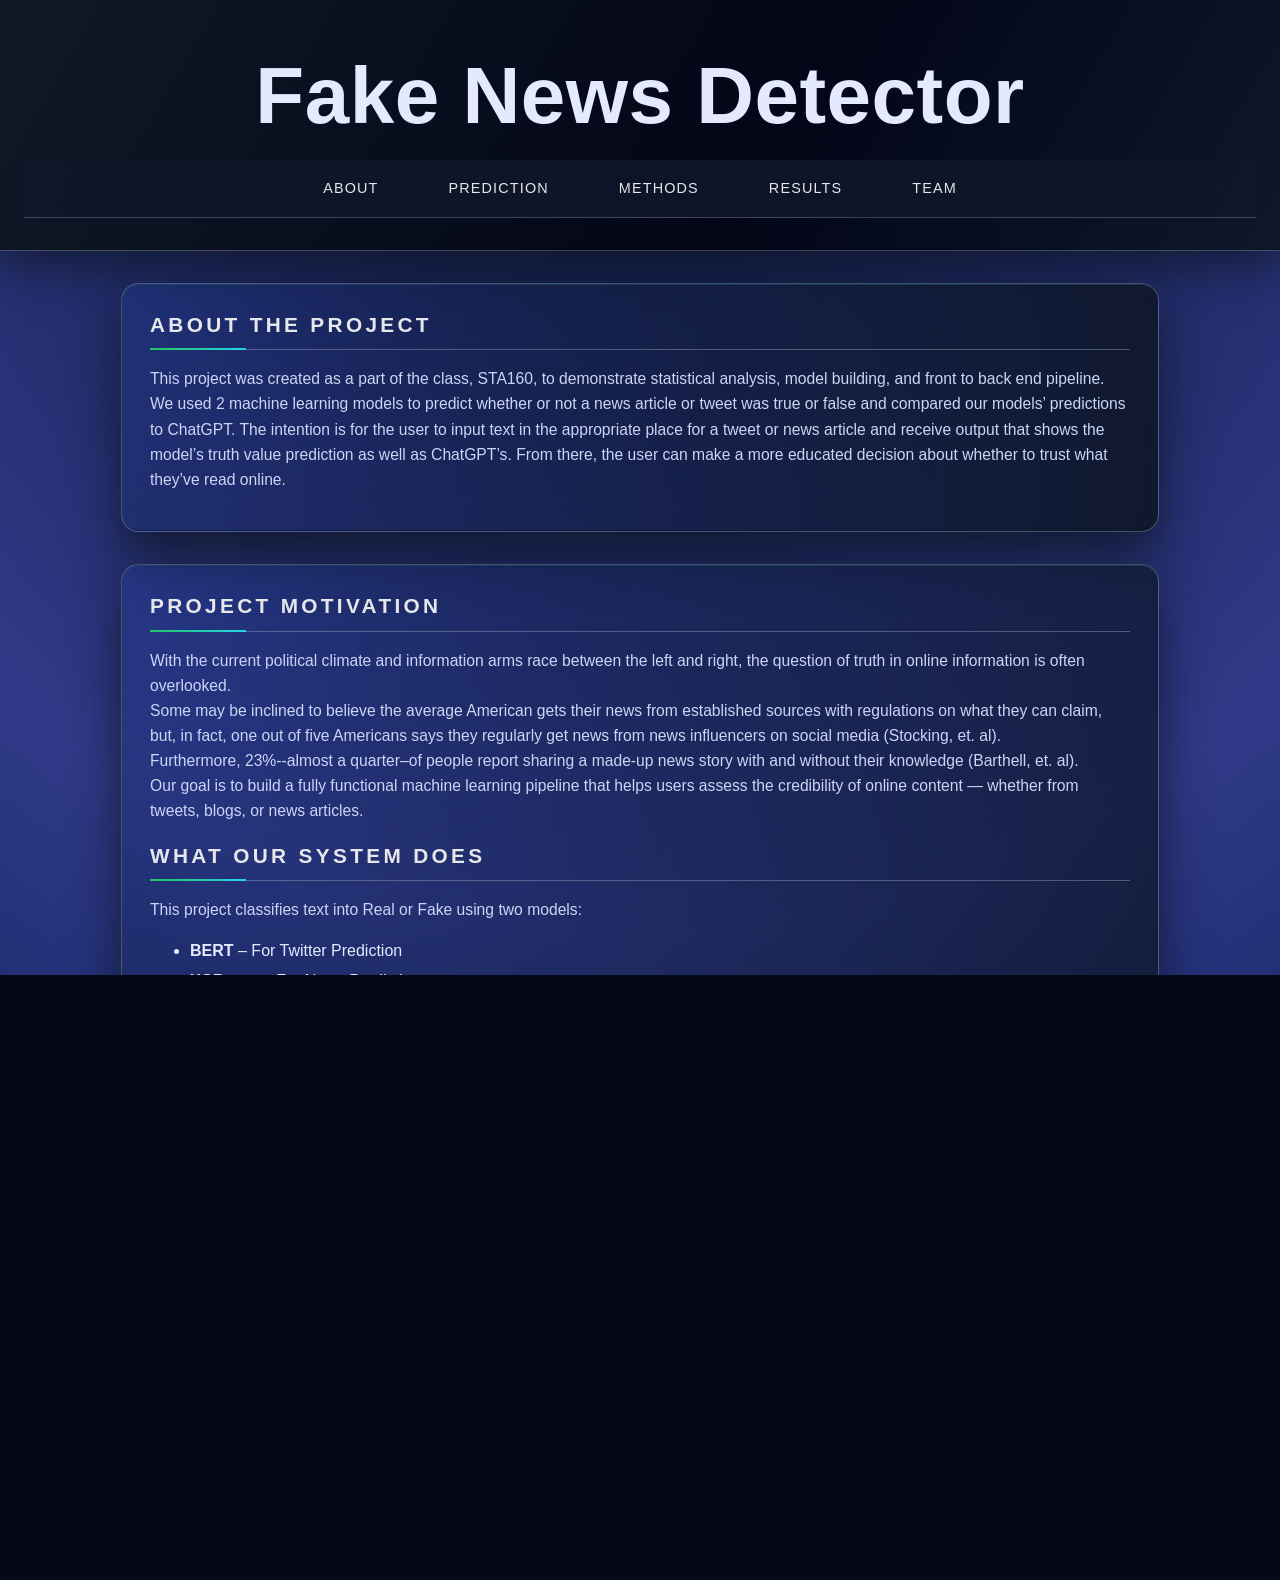
<file: index.html>
<!DOCTYPE html>
<html lang="en">
<head>
    <meta charset="UTF-8" />
    <meta name="viewport" content="width=device-width, initial-scale=1.0" />
    <title>Fake News Detector – STA160 Group 2</title>
    <link rel="stylesheet" href="styles.css" />
</head>

<body>
<!-- ================= Header Navigation ================= -->
<header class="top-bar">
    <div class="brand">
        <span class="brand-icon"></span>
        <span class="brand-name">Fake News Detector</span>
    </div>

    <nav class="main-nav">
        <a href="index.html" class="nav-link active">About</a>
        <a href="dashboard.html" class="nav-link">prediction</a>
        <a href="methods.html" class="nav-link">Methods</a>
        <a href="results.html" class="nav-link">Results</a>
        <a href="team.html" class="nav-link">Team</a>
    </nav>

</header>


<!-- ================= About Section ================= -->
<section id="about" class="content-section">
    <h2>About the Project</h2>

    <p>
      This project was created as a part of the class, STA160, to demonstrate statistical analysis, model building, 
      and front to back end pipeline. We used 2 machine learning models to predict whether or not a news article or 
      tweet was true or false and compared our models’ predictions to ChatGPT. The intention is for the user to input 
      text in the appropriate place for a tweet or news article and receive output that shows the model’s truth value
      prediction as well as ChatGPT’s. From there, the user can make a more educated decision about whether to trust 
      what they’ve read online.
    </p>
</section>


<!-- ================= About Content ================= -->
<section class="content-section">

    <h2>Project Motivation</h2>
    <p>
       With the current political climate and information arms race between the left and right, the question of truth in online information is often overlooked. 
       <br>Some may be inclined to believe the average American gets their news from established sources with regulations on what they can claim, but, in fact, one out of five Americans says they regularly get news from news influencers on social media (Stocking, et. al). 
       <br>Furthermore, 23%--almost a quarter–of people report sharing a made-up news story with and without their knowledge (Barthell, et. al).

       <br>Our goal is to build a fully functional machine learning pipeline that helps users 
        assess the credibility of online content — whether from tweets, blogs, or news articles.
    </p>


    <h2>What Our System Does</h2>
    <p>
        This project classifies text into Real or Fake using two models:
    </p>

    <ul>
        <li><strong>BERT</strong> – For Twitter Prediction</li>
        <li><strong>XGBoost</strong> – For News Prediction</li>
    </ul>

    <p>
        To extend the analysis, we also integrate <strong>ChatGPT</strong> as an independent predictor.  
        This allows us to compare traditional ML models with modern LLM-based reasoning.
    </p>


    <h2>How Users Interact With the System</h2>
    <p>
        Through our dashboard, users can:
    </p>

    <ul>
        <li>Paste a tweet text</li>
        <li>Enter a news URL </li>
        <li>Receive predictions from all three models</li>
        <li>Compare outputs across ML and AI methods</li>
    </ul>


    <h2>Course</h2>
    <p>
        This project was created for <strong>STA160 – Fall 2025</strong> at UC Davis, as a demonstration 
        of real-world machine learning workflows, cloud deployment, and web dashboard visualization.  
    </p>

</section>

<footer>
    <p>© 2025 STA160 Group 2 Project | Built with ❤️ and GitHub Pages</p>
  </footer>


</body>
</html>
</file>
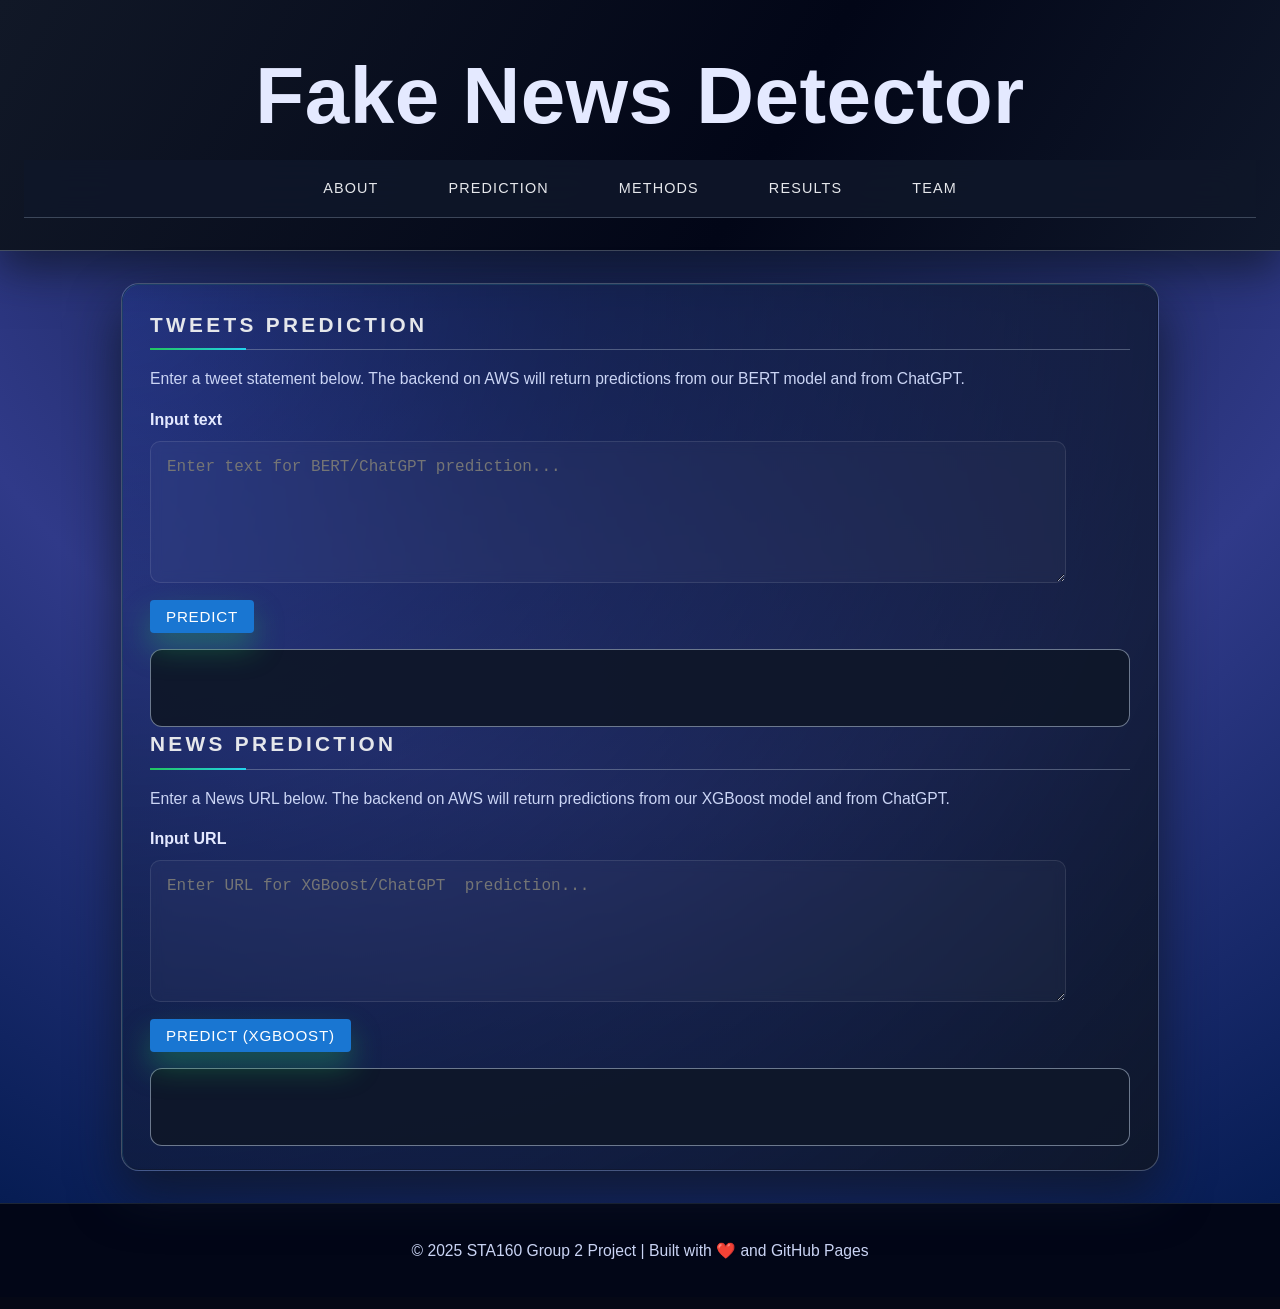
<file: dashboard.html>
<!DOCTYPE html>
<html lang="en">
<head>
  <meta charset="UTF-8" />
  <meta name="viewport" content="width=device-width, initial-scale=1.0" />
  <title>Fake News Detector – STA160 Group 2</title>
  <link rel="stylesheet" href="styles.css" />
</head>

<body>
<header class="top-bar">
  <div class="brand">
    <span class="brand-icon"></span>
    <span class="brand-name">Fake News Detector</span>
  </div>
  <nav class="main-nav">
    <a href="index.html" class="nav-link active">About</a>
    <a href="dashboard.html" class="nav-link">prediction</a>
    <a href="methods.html" class="nav-link">Methods</a>
    <a href="results.html" class="nav-link">Results</a>
    <a href="team.html" class="nav-link">Team</a>
  </nav>
</header>

<section id="dashboard">
  <h2>Tweets Prediction</h2>
  <p>Enter a tweet statement below. The backend on AWS will return predictions from our BERT model and from ChatGPT.</p>

  <!-- BERT + ChatGPT -->
  <label for="input-text"><strong>Input text</strong></label><br />
  <textarea id="input-text" rows="6" style="width: 90%; max-width: 1000px" placeholder="Enter text for BERT/ChatGPT prediction..."></textarea>
  <br />
  <button id="predict-btn" style="margin-top: 10px; padding: 8px 16px; background: #1976d2; color: white; border: none; border-radius: 4px">Predict</button>

  <div id="predict-result" class="result-box"></div>

  <div id="predict-mini" class="result-mini" style="display:none"></div>

  <h2>News Prediction</h2>
  <p>Enter a News URL below. The backend on AWS will return predictions from our XGBoost model and from ChatGPT.</p>

  <label for="xgb-input"><strong>Input URL</strong></label><br />
  <textarea id="xgb-input" rows="6" style="width: 90%; max-width: 1000px" placeholder="Enter URL for XGBoost/ChatGPT  prediction..."></textarea>
  <br />
  <button id="xgb-btn" style="margin-top: 10px; padding: 8px 16px; background: #1976d2; color: white; border: none; border-radius: 4px">Predict (XGBoost)</button>

  <div id="xgb-result" class="result-box"></div>
  <div id="xgb-mini" class="result-mini" style="display:none"></div>
</section>

<!-- ================= Scripts ================= -->
<script>

  function ensureMiniAfter(targetId, miniId){
    const anchor = document.getElementById(targetId);
    if (!anchor) return null;
    let box = document.getElementById(miniId);
    if (!box){
      box = document.createElement('div');
      box.id = miniId;
      box.className = 'result-mini';
      box.style.display = 'none';
      anchor.insertAdjacentElement('afterend', box);
    }
    return box;
  }


  function renderMini(miniId, models){
    const box = document.getElementById(miniId);
    if (!box) return;
    box.innerHTML = '';
    models.forEach(m=>{
      const row = document.createElement('div'); row.className='row';
      const tag = document.createElement('span'); tag.className='model-tag'; tag.textContent = m.name;
      const bar = document.createElement('div'); bar.className='bar';
      const fill = document.createElement('div');
      fill.className = 'bar-fill ' + (m.kind==='bert'?'fill-bert': m.kind==='chat'?'fill-chat':'fill-xgb');
      const pct = document.createElement('span'); pct.className='pct';

      if (typeof m.prob==='number' && !Number.isNaN(m.prob)){
        const p = Math.round(m.prob*100);
        fill.style.width = p + '%';
        pct.textContent = p + '%';
      } else {
  
        bar.style.background = 'transparent';
        pct.textContent = '—';
      }
      bar.appendChild(fill);
      row.appendChild(tag); row.appendChild(bar); row.appendChild(pct);
      box.appendChild(row);
    });
    box.style.display='grid';
  }


  function pickGptConfidence(data, fallbackText) {
    if (data && typeof data.gpt_confidence === 'number') return data.gpt_confidence;
    for (const k of Object.keys(data||{})) {
      if (/gpt.*(conf|prob|score)/i.test(k) && typeof data[k]==='number') return data[k];
    }
    const m = (fallbackText||'').match(/ChatGPT[^0-9]*confidence[^0-9]*([0-9]*\.?[0-9]+)/i);
    return m ? Number(m[1]) : undefined;
  }
</script>

<script>
  // ===== Twitter (BERT + ChatGPT) =====
  const API_URL = "https://fb7tcn8sya.execute-api.us-east-2.amazonaws.com/prod/predict";
  const btn = document.getElementById("predict-btn");
  const input = document.getElementById("input-text");
  const resultDiv = document.getElementById("predict-result");

  btn.addEventListener("click", async () => {
    const text = input.value.trim();
    if (!text) { resultDiv.textContent = "⚠️ Please enter some text."; return; }

    btn.disabled = true;
    resultDiv.textContent = "⏳ Predicting...";

    try {
      const res = await fetch(API_URL, {
        method: "POST",
        mode: "cors",
        headers: { "Content-Type": "application/json" },
        body: JSON.stringify({ text })
      });
      const data = await res.json();


      resultDiv.textContent =
        `BERT prediction: ${data.bert_label} (confidence: ${data.bert_confidence})\n` +
        `ChatGPT: ${data.gpt_label}` + ((data.gpt_confidence!=null)?`, confidence ${data.gpt_confidence}`:'');


      ensureMiniAfter('predict-result','predict-mini');
      const gptProb = pickGptConfidence(data, resultDiv.textContent);
      renderMini('predict-mini', [
        { name:'BERT',    label:data.bert_label, prob:(data.bert_confidence!=null?Number(data.bert_confidence):undefined), kind:'bert' },
        { name:'ChatGPT', label:data.gpt_label,  prob:gptProb, kind:'chat' }
      ]);
    } catch (err) {
      console.error(err);
      resultDiv.textContent = "❌ Error: " + err.message;
    } finally {
      btn.disabled = false;
    }
  });
</script>

<script>
  // ===== News (XGBoost + ChatGPT) =====
  const XGB_URL = "https://fb7tcn8sya.execute-api.us-east-2.amazonaws.com/prod/predict_xgb";
  const xgbBtn   = document.getElementById("xgb-btn");
  const xgbInput = document.getElementById("xgb-input");
  const xgbOut   = document.getElementById("xgb-result");

  xgbBtn.addEventListener("click", async () => {
    const text = xgbInput.value.trim();
    if (!text) { xgbOut.textContent = "⚠️ Please enter some text."; return; }

    xgbBtn.disabled = true;
    xgbOut.textContent = "⏳ Predicting (XGBoost)...";

    try {
      const res = await fetch(XGB_URL, {
        method: "POST",
        mode: "cors",
        headers: { "Content-Type": "application/json" },
        body: JSON.stringify({ text })
      });
      if (!res.ok) {
        const t = await res.text();
        throw new Error(`HTTP ${res.status} — ${t.slice(0,150)}`);
      }

      const data = await res.json(); // { xgb_label, xgb_confidence, gpt_label?, gpt_confidence? }
      const conf = (data.xgb_confidence == null) ? "n/a" : data.xgb_confidence;
      const gptLabel = data.gpt_label || "N/A";

 
      xgbOut.textContent =
        `XGBoost: ${data.xgb_label} (confidence: ${conf})\n` +
        `ChatGPT: ${gptLabel}` + ((data.gpt_confidence!=null)?`, confidence ${data.gpt_confidence}`:'');

     
      ensureMiniAfter('xgb-result','xgb-mini');
      const gptProb2 = pickGptConfidence(data, xgbOut.textContent);
      renderMini('xgb-mini', [
        { name:'XGBoost', label:data.xgb_label, prob:(data.xgb_confidence!=null?Number(data.xgb_confidence):undefined), kind:'xgb' },
        { name:'ChatGPT', label:gptLabel,       prob:gptProb2, kind:'chat' }
      ]);
    } catch (err) {
      console.error(err);
      xgbOut.textContent = "❌ " + err.message;
    } finally {
      xgbBtn.disabled = false;
    }
  });
</script>

<footer>
  <p>© 2025 STA160 Group 2 Project | Built with ❤️ and GitHub Pages</p>
</footer>
</body>
</html>
</file>
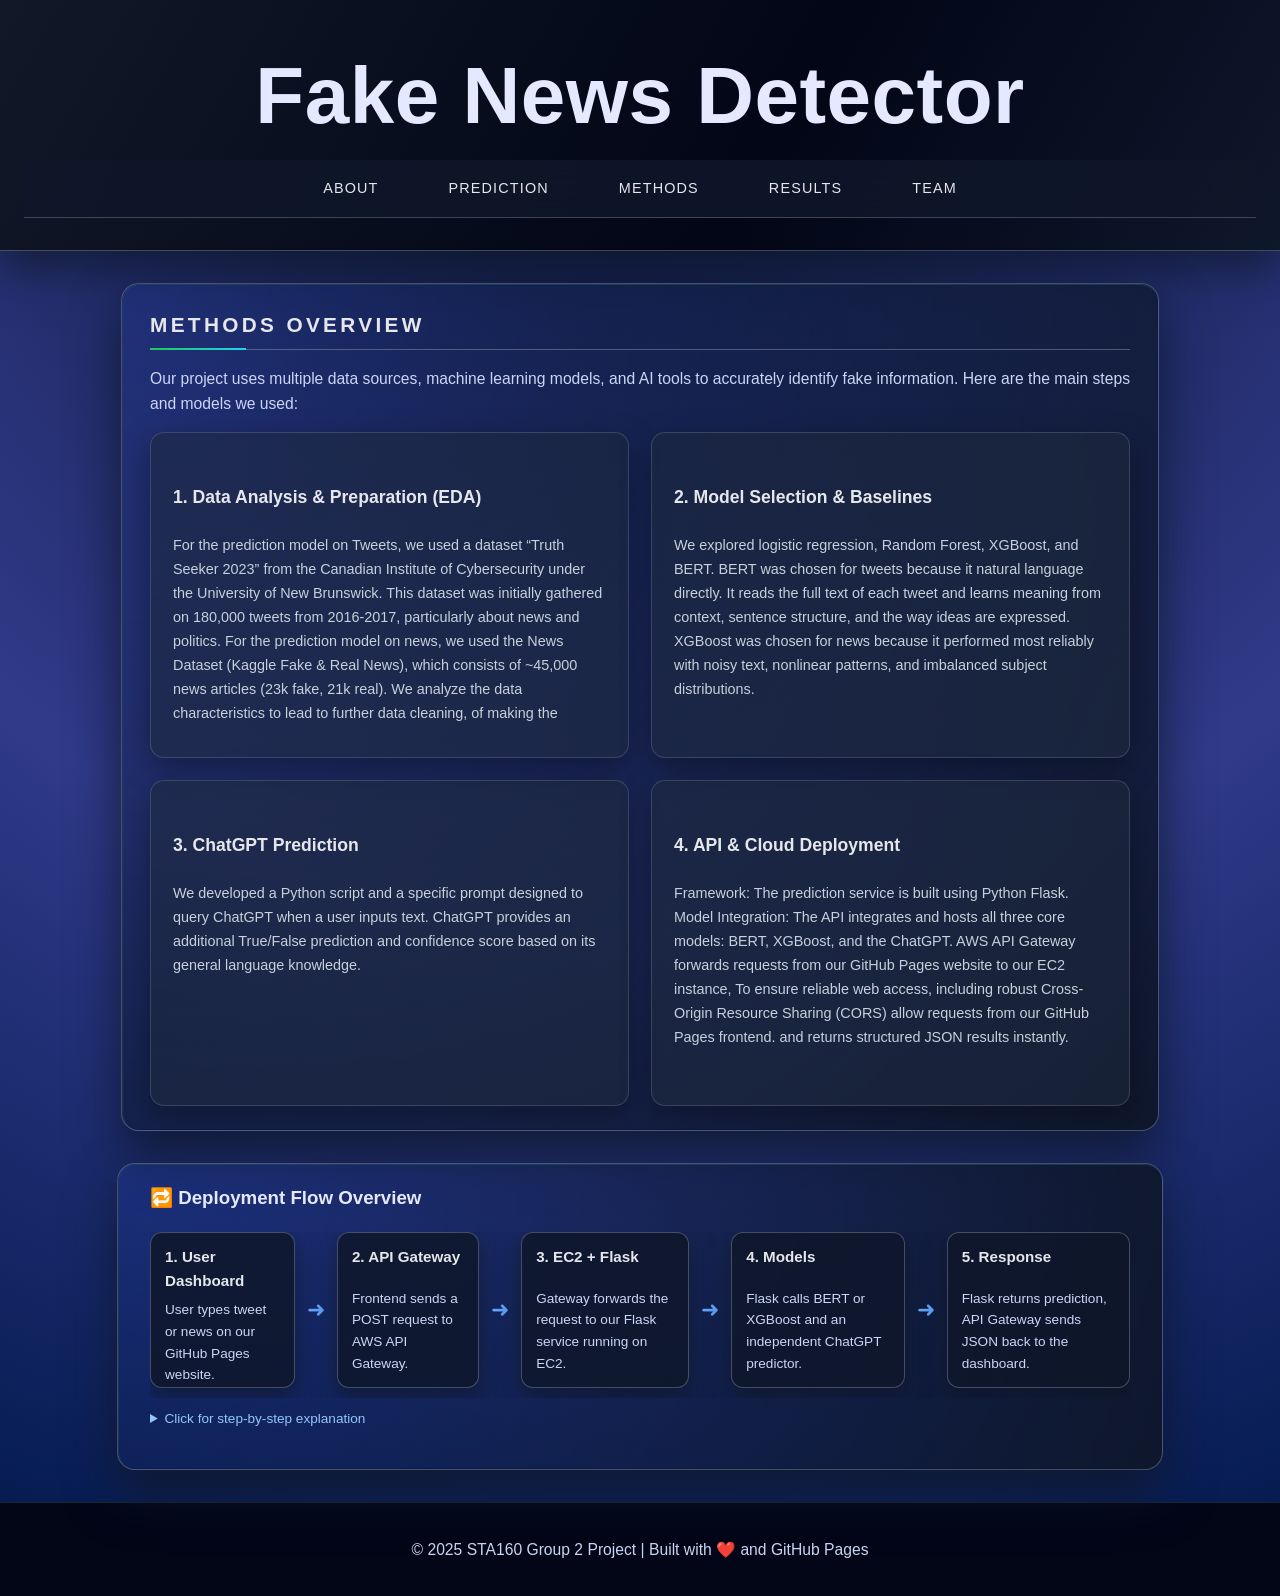
<file: methods.html>
<!DOCTYPE html>
<html lang="en">
<head>
    <meta charset="UTF-8" />
    <meta name="viewport" content="width=device-width, initial-scale=1.0" />
    <title>Fake News Detector – STA160 Group 2</title>
    <link rel="stylesheet" href="styles.css" />
</head>

<body>
<!-- ================= Header Navigation ================= -->
<header class="top-bar">
    <div class="brand">
        <span class="brand-icon"></span>
        <span class="brand-name">Fake News Detector</span>
    </div>

    <nav class="main-nav">
        <a href="index.html" class="nav-link active">About</a>
        <a href="dashboard.html" class="nav-link">prediction</a>
        <a href="methods.html" class="nav-link">Methods</a>
        <a href="results.html" class="nav-link">Results</a>
        <a href="team.html" class="nav-link">Team</a>
    </nav>

</header>

<!-- ======= Methods Section ======= -->
    
  <section id="methods" class="methods-section">
    <h2 class="methods-title"> Methods Overview</h2>
    <p class="methods-intro">
      Our project uses multiple data sources, machine learning models, and AI tools to accurately identify fake information. 
      Here are the main steps and models we used:
    </p>
    
    <div class="methods-grid">

      <!-- Card 1 -->
        <div class="method-card">
            <div class="method-icon"></div>
            <h3>1. Data Analysis & Preparation (EDA)</h3>
            <p>
                For the prediction model on Tweets, we used a dataset “Truth Seeker 2023” from the Canadian Institute of Cybersecurity under the University of New Brunswick. 
                This dataset was initially gathered on 180,000 tweets from 2016-2017, particularly about news and politics.  
                For the prediction model on news, we used the News Dataset (Kaggle Fake & Real News), which consists of ~45,000 news articles (23k fake, 21k real). 
                We analyze the data characteristics to lead to further data cleaning, of making the subject column consistent, unifying letter case, tokenizing text, and removing common words. 
            </p>
        </div>

      <!-- Card 2 -->
        <div class="method-card">
            <div class="method-icon"></div>
            <h3>2. Model Selection & Baselines</h3>
            <p>
                We explored logistic regression, Random Forest, XGBoost, and BERT.  
                BERT was chosen for tweets because it natural language directly.
                It reads the full text of each tweet and learns meaning from context, sentence structure, and the way ideas are expressed. 
                XGBoost was chosen for news because it performed most reliably with noisy text, nonlinear patterns,  
                and imbalanced subject distributions.
            </p>
        </div>

      <!-- Card 3 -->
        <div class="method-card">
            <div class="method-icon"></div>
            <h3>3. ChatGPT Prediction</h3>
            <p>
                We developed a  Python script and a specific prompt designed to query ChatGPT when a user inputs text. 
                ChatGPT provides an additional True/False prediction and confidence score based on its general language knowledge.
            </p>
        </div>

      <!-- Card 4 -->
        <div class="method-card">
            <div class="method-icon"></div>
            <h3>4. API & Cloud Deployment</h3>
            <p>
                Framework: The prediction service is built using Python Flask.
                Model Integration: The API integrates and hosts all three core models: BERT, XGBoost, and the ChatGPT. 
                AWS API Gateway forwards requests from our GitHub Pages website to our EC2 instance, 
                To ensure reliable web access, including robust Cross-Origin Resource Sharing (CORS) allow requests from our GitHub Pages frontend. 
                and returns structured JSON results instantly.
            </p>
        </div>

   </section>
   



      <!-- Horizontal Deployment Flow Diagram -->
  <section class="deploy-section">
    <h3>🔁 Deployment Flow Overview</h3>
    <div class="flow-line">
      <div class="flow-step">
        <div class="flow-title">1. User Dashboard</div>
        <div class="flow-desc">User types tweet or news on our GitHub Pages website.</div>
      </div>
      <div class="flow-arrow">➜</div>

      <div class="flow-step">
        <div class="flow-title">2. API Gateway</div>
        <div class="flow-desc">Frontend sends a POST request to AWS API Gateway.</div>
      </div>
      <div class="flow-arrow">➜</div>

      <div class="flow-step">
        <div class="flow-title">3. EC2 + Flask</div>
        <div class="flow-desc">Gateway forwards the request to our Flask service running on EC2.</div>
      </div>
      <div class="flow-arrow">➜</div>

      <div class="flow-step">
        <div class="flow-title">4. Models</div>
        <div class="flow-desc">
          Flask calls BERT or XGBoost and an independent ChatGPT predictor.
        </div>
      </div>
      <div class="flow-arrow">➜</div>

      <div class="flow-step">
        <div class="flow-title">5. Response</div>
        <div class="flow-desc">
          Flask returns prediction, API Gateway sends JSON back to the dashboard.
        </div>
      </div>
    </div>


    <details class="flow-details">
      <summary>Click for step-by-step explanation</summary>
      <ol>
        <li><strong>User Input:</strong> The user enters a tweet or news article in the dashboard textarea.</li>
        <li><strong>HTTP Request:</strong> JavaScript sends a JSON POST request to AWS API Gateway</li>
        <li><strong>Routing:</strong> API Gateway forwards the request to our Flask endpoint on the EC2 instance.</li>
        <li><strong>Run the Models:</strong> The server reads your text and uses our trained models (BERT / XGBoost) plus a ChatGPT predictor to detect whether it looks real or fake</li>
        <li><strong>Get the Result:</strong> The server sends back a clean, structured answer with the prediction and a confidence score.</li>
        <li><strong>Dashboard Update:</strong> Our website displays the result for you — including the label, confidence, and the ChatGPT-style explanation.</li>
      </ol>
    </details>
  </div>

  </section>

  <footer>
    <p>© 2025 STA160 Group 2 Project | Built with ❤️ and GitHub Pages</p>
  </footer>

</body>
</html>
</file>
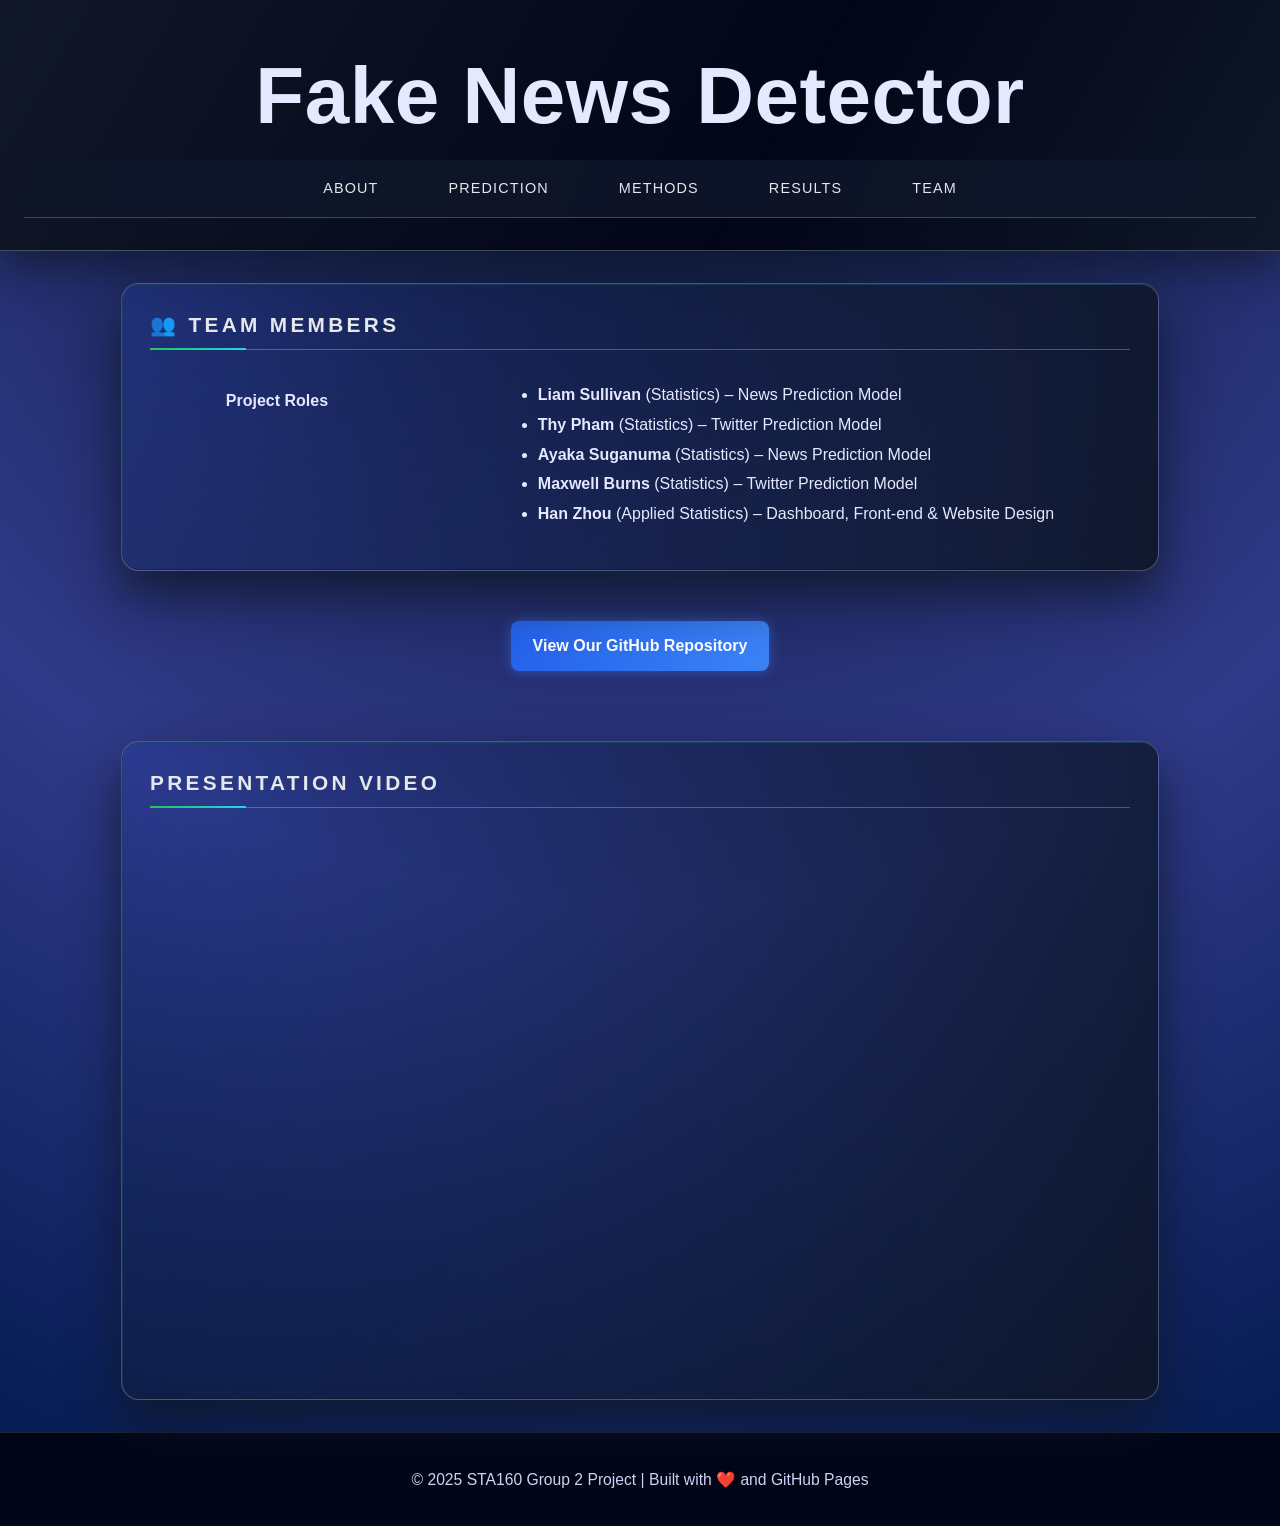
<file: team.html>
<!DOCTYPE html>
<html lang="en">
<head>
    <meta charset="UTF-8" />
    <meta name="viewport" content="width=device-width, initial-scale=1.0" />
    <title>Fake News Detector – STA160 Group 2</title>
    <link rel="stylesheet" href="styles.css" />
</head>

<body>
<!-- ================= Header Navigation ================= -->
<header class="top-bar">
    <div class="brand">
        <span class="brand-icon"></span>
        <span class="brand-name">Fake News Detector</span>
    </div>

    <nav class="main-nav">
        <a href="index.html" class="nav-link active">About</a>
        <a href="dashboard.html" class="nav-link">prediction</a>
        <a href="methods.html" class="nav-link">Methods</a>
        <a href="results.html" class="nav-link">Results</a>
        <a href="team.html" class="nav-link">Team</a>
    </nav>

</header>

<!-- ======= Team Section ======= -->
<section id="team">
    <h2>👥 Team Members</h2>

    <div class="team">

            <h4>Project Roles</h4>
            <ul>
                <li><strong>Liam Sullivan</strong> (Statistics) – News Prediction Model</li>
                <li><strong>Thy Pham</strong> (Statistics) – Twitter Prediction Model</li>
                <li><strong>Ayaka Suganuma</strong> (Statistics) – News Prediction Model</li>
                <li><strong>Maxwell Burns</strong> (Statistics) – Twitter Prediction Model</li>
                <li><strong>Han Zhou</strong> (Applied Statistics) – Dashboard, Front-end & Website Design</li>
            </ul>
        </div>

    
    </div>
</section>


<div style="text-align:center; margin-top:50px; margin-bottom:70px;">
  <a href="https://github.com/akwve/STA160_Group2_Project" 
     target="_blank"
     style="
       display:inline-block;
       padding:12px 22px;
       background:linear-gradient(90deg,#2563eb,#3b82f6);
       color:white;
       font-weight:600;
       border-radius:8px;
       text-decoration:none;
       box-shadow:0 0 12px rgba(59,130,246,0.5);
       transition:all 0.25s ease;">
       View Our GitHub Repository
  </a>

</div>

<section class="demo-section">
  <h2 class="demo-title">Presentation Video</h2>

  <div style="position: relative; padding-top: 56.25%; width: 100%; max-width: 1000px; margin: 0 auto; border-radius: 12px; overflow: hidden;">
  <iframe
    src="https://drive.google.com/file/d/1juHyFNA-oxWY3LUD57Gato0DZm6Q0Unc/preview"
    style="position: absolute; top: 0; left: 0; width: 100%; height: 100%; border: 0;"
    allow="autoplay"
    allowfullscreen>
  </iframe>
  </div>
</section>

  <footer>
    <p>© 2025 STA160 Group 2 Project | Built with ❤️ and GitHub Pages</p>
  </footer>
   

</body>
</html>
</file>
<file: styles.css>
html {
  background-color: #050816;   
}
body {
  font-family: "Inter", -apple-system, BlinkMacSystemFont, "Helvetica Neue", Arial, sans-serif;
  margin: 0;
  padding: 0;

  background: radial-gradient(circle at top, #091432 0%, #303a89 55%, #00184b 100%);
  background-size: cover;

  color: #e4e9ff;
  line-height: 1.6;

  opacity: 0;
  animation: bodyFade 1s ease-out forwards;
}


@keyframes bodyFade {
  from {
    opacity: 0;
    transform: translateY(2px); 
  }
  to {
    opacity: 1;
    transform: translateY(0);
  }
}

.brand-name {
    font-size: 5rem;
    font-weight: 700;
    letter-spacing: 0.5px;
}


header {
  background: linear-gradient(120deg, #111827 0%, #020617 60%, #0f172a 100%);
  padding: 32px 24px;
  text-align: center;
  border-bottom: 1px solid rgba(148, 163, 184, 0.4);
  box-shadow: 0 18px 40px rgba(15, 23, 42, 0.7);
}
header h1 {
  margin: 0;
  font-size: 2.4rem;
  letter-spacing: 0.12em;
  text-transform: uppercase;
  color: #f9fafb;
}

header p {
  margin-top: 10px;
  color: #9ca3af;
  font-size: 0.95rem;
}

nav {
  background: rgba(15, 23, 42, 0.9);
  backdrop-filter: blur(18px);
  padding: 10px 24px;
  display: flex;
  justify-content: center;
  gap: 24px;
  border-bottom: 1px solid rgba(148, 163, 184, 0.35);
}

nav a {
  color: #e5e7eb;
  font-size: 0.9rem;
  letter-spacing: 0.08em;
  text-transform: uppercase;
  text-decoration: none;
  padding: 6px 10px;
  border-radius: 999px;
  border: 1px solid transparent;
  transition: all 0.25s ease;
}

nav a:hover {
  color: #22d3ee;
  border-color: rgba(56, 189, 248, 0.7);
  box-shadow: 0 0 12px rgba(56, 189, 248, 0.6);
  background: radial-gradient(circle at top, rgba(15, 23, 42, 0.95), rgba(8, 47, 73, 0.85));
}

.nav-link {
    transition: transform 0.15s ease;
}

.nav-link:active {
    transform: scale(1.12);
}


.main-nav {
  display: flex;
  justify-content: center;
  gap: 3rem;          
  flex-wrap: wrap;    
}

@media (max-width: 768px) {

  .top-bar {
    flex-direction: column;
    align-items: center;
    gap: 0.75rem;
    padding: 1.25rem 1rem;
  }

  .brand-name {
    font-size: 2.6rem;     
    text-align: center;
  }


  .main-nav {
    gap: 1.5rem;
    font-size: 0.9rem;
  }

  .nav-link {
    padding: 0.25rem 0;
  }
}

@media (max-width: 480px) {

  .brand-name {
    font-size: 2.2rem;
  }

  .main-nav {
    gap: 1rem;
    font-size: 0.85rem;
  }
}
section {
  max-width: 980px;
  margin: 32px auto;
  padding: 24px 28px;
  background: radial-gradient(circle at top left, rgba(30, 64, 175, 0.22), rgba(15, 23, 42, 0.96));
  border-radius: 18px;
  border: 1px solid rgba(148, 163, 184, 0.4);
  box-shadow:
    0 24px 50px rgba(15, 23, 42, 0.85),
    0 0 0 1px rgba(15, 23, 42, 0.6) inset;
  position: relative;
  overflow: hidden;
}
section::before {
  content: "";
  position: absolute;
  inset: 0;
  border-radius: inherit;
  border-top: 1px solid rgba(56, 189, 248, 0.4);
  border-left: 1px solid rgba(56, 189, 248, 0.35);
  opacity: 0.5;
  pointer-events: none;
}

h2 {
  margin-top: 0;
  margin-bottom: 16px;
  font-size: 1.3rem;
  letter-spacing: 0.16em;
  text-transform: uppercase;
  color: #e5e7eb;
  border-bottom: 1px solid rgba(148, 163, 184, 0.45);
  padding-bottom: 8px;
  position: relative;
}

h2::after {
  content: "";
  position: absolute;
  left: 0;
  bottom: -1px;
  width: 96px;
  height: 2px;
  background: linear-gradient(90deg, #22c55e, #22d3ee);
}

p {
  color: #cbd5f5;
  font-size: 0.98rem;
}

ol {
  padding-left: 20px;
  color: #d1d5db;
}

li {
  margin-bottom: 4px;
}

table {
  width: 100%;
  border-collapse: collapse;
  margin-top: 18px;
  background: rgba(15, 23, 42, 0.8);
  border-radius: 12px;
  overflow: hidden;
  border: 1px solid rgba(75, 85, 99, 0.8);
}
table th,
table td {
  padding: 10px 12px;
  text-align: center;
  font-size: 0.9rem;
  border-bottom: 1px solid rgba(55, 65, 81, 0.9);
}

table th {
  background: linear-gradient(135deg, #0f172a, #020617);
  color: #e5e7eb;
  font-weight: 600;
  text-transform: uppercase;
  letter-spacing: 0.08em;
}

table tr:nth-child(even) td {
  background: rgba(15, 23, 42, 0.95);
}

table tr:hover td {
  background: rgba(30, 64, 175, 0.35);
}

.plot-container {
  text-align: center;
  margin-top: 22px;
}

.plot-container img {
  width: 84%;
  max-width: 720px;
  border-radius: 14px;
  border: 1px solid rgba(148, 163, 184, 0.6);
  box-shadow: 0 18px 40px rgba(15, 23, 42, 0.9);
}

/* ========= Dashboard Inputs / Buttons ========= */
textarea,
input[type="text"] {
  width: 100%;
  max-width: 820px;
  padding: 10px 12px;
  margin-top: 8px;
  background: rgba(15, 23, 42, 0.85);
  border-radius: 10px;
  border: 1px solid rgba(148, 163, 184, 0.7);
  color: #e5e7eb;
  font-size: 0.95rem;
  resize: vertical;
  outline: none;
  transition: all 0.2s ease;
}

textarea:focus,
input[type="text"]:focus {
  border-color: #22d3ee;
  box-shadow: 0 0 0 1px rgba(34, 211, 238, 0.7), 0 0 20px rgba(34, 211, 238, 0.45);
}


button,
.btn-primary {
  margin-top: 12px;
  padding: 9px 22px;
  border-radius: 999px;
  border: none;
  cursor: pointer;
  font-size: 0.95rem;
  font-weight: 500;
  letter-spacing: 0.05em;
  text-transform: uppercase;
  color: #0b1120;
  background: linear-gradient(135deg, #22c55e, #22d3ee);
  box-shadow: 0 15px 30px rgba(34, 197, 94, 0.35);
  transition: all 0.2s ease;
}

button:hover,
.btn-primary:hover {
  transform: translateY(-1px);
  box-shadow: 0 22px 45px rgba(34, 211, 238, 0.55);
}

button:active,
.btn-primary:active {
  transform: translateY(1px) scale(0.99);
}


#predict-result,
#xgb-result {
  margin-top: 16px;
  padding: 12px 14px;
  background: rgba(15, 23, 42, 0.96);
  border-radius: 12px;
  border: 1px solid rgba(148, 163, 184, 0.7);
  white-space: pre-wrap;
  min-height: 52px;
  font-family: "JetBrains Mono", ui-monospace, SFMono-Regular, Menlo, Monaco, Consolas, "Liberation Mono", "Courier New", monospace;
}
textarea {
    background: rgba(255, 255, 255, 0.03);
    backdrop-filter: blur(6px);
    color: #e2e8f0;
    border: 1px solid rgba(255, 255, 255, 0.1);
    padding: 16px;
    border-radius: 10px;
    font-size: 1rem;
    transition: border 0.25s;
}

textarea:focus {
    outline: none;
    border: 1px solid #60a5fa; 
    box-shadow: 0 0 8px #60a5fa55;
}
.result-box {
    margin-top: 16px;
    padding: 12px 14px;
    background: rgba(15, 23, 42, 0.96);
    border-radius: 12px;
    white-space: pre-wrap;
    min-height: 52px;
    border: 1px solid rgba(148, 163, 184, 0.7);
    font-family: "JetBrains Mono", ui-monospace, SFMono-Regular, Menlo, Monaco, Consolas,
      "Liberation Mono", "Courier New", monospace;
}

.result-mini{display:grid;gap:.5rem;margin-top:.5rem}
.result-mini .row{display:grid;grid-template-columns:80px 1fr 48px;align-items:center;gap:.5rem}
.bar{height:8px;background:#223;border-radius:999px;overflow:hidden}
.bar>div{height:100%;width:0%;background:#5bc0de;transition:width .25s}


.team {
  display: flex;
  justify-content: space-around;
  flex-wrap: wrap;
  gap: 18px;
  margin-top: 10px;
}

.member {
  text-align: center;
  margin: 8px;
  padding: 10px 14px;
  background: rgba(15, 23, 42, 0.9);
  border-radius: 12px;
  border: 1px solid rgba(148, 163, 184, 0.4);
  box-shadow: 0 10px 24px rgba(15, 23, 42, 0.8);
}

footer {
  background: #020617;
  text-align: center;
  padding: 18px;
  font-size: 0.8rem;
  color: #6b7280;
  border-top: 1px solid rgba(31, 41, 55, 0.95);
}


.section-block {
  max-width: 980px;
  margin: 40px auto;
  padding: 24px 28px;
  background: radial-gradient(
    circle at top left,
    rgba(30, 64, 175, 0.22),
    rgba(15, 23, 42, 0.96)
  );
  border-radius: 18px;
  border: 1px solid rgba(148, 163, 184, 0.4);
  box-shadow:
    0 24px 50px rgba(15, 23, 42, 0.85),
    0 0 0 1px rgba(15, 23, 42, 0.6) inset;
  position: relative;
  overflow: hidden;
}

.section-block::before {
  content: "";
  position: absolute;
  inset: 0;
  border-radius: inherit;
  border-top: 1px solid rgba(56, 189, 248, 0.4);
  border-left: 1px solid rgba(56, 189, 248, 0.35);
  opacity: 0.5;
  pointer-events: none;
}


.section-heading {
  margin-top: 0;
  margin-bottom: 16px;
  font-size: 1.3rem;
  letter-spacing: 0.16em;
  text-transform: uppercase;
  color: #e5e7eb;
  border-bottom: 1px solid rgba(148, 163, 184, 0.45);
  padding-bottom: 8px;
  position: relative;
}

.section-heading::after {
  content: "";
  position: absolute;
  left: 0;
  bottom: -1px;
  width: 96px;
  height: 2px;
  background: linear-gradient(90deg, #22c55e, #22d3ee);
}

.section-intro {
  color: #bfc6d1;
  margin-bottom: 24px;
  max-width: 800px;
  font-size: 0.98rem;
}

/* ===== METHODS SECTION ===== */

.methods-section {
  
}

.methods-grid {
  display: grid;
  grid-template-columns: repeat(2, 1fr);  
  gap: 22px;
  justify-items: center; 
}


.method-card {
    background: rgba(30, 41, 59, 0.55);
    height: 280px; 
    display: flex;      
    flex-direction: column;
    
    overflow: hidden;

    border: 1px solid rgba(148, 163, 184, 0.25);
    padding: 22px;
    border-radius: 14px;
    box-shadow: 0 10px 30px rgba(0, 0, 0, 0.35);
    transition: transform 0.25s ease, box-shadow 0.25s ease;
}
.method-card:hover {
  transform: translateY(-4px);
  box-shadow: 0 18px 45px rgba(0, 0, 0, 0.45);
}

.method-icon {
  font-size: 2rem;
  margin-bottom: 10px;
}

.method-card h3 {
  font-size: 1.1rem;
  margin-bottom: 8px;
  color: #e5e7eb;
}

.method-card p {
  color: #c7d0db;
  line-height: 1.5rem;
  font-size: 0.9rem;
  flex-grow: 1;
  overflow-y: auto;
  min-height: 0;
}

/* ===== DEPLOYMENT FLOW SECTION ===== */

.deploy-section {
  padding: 0 32px 40px
  
}

.flow-line {
    display: flex;
    flex-wrap: nowrap;  
    gap: 12px;
    overflow-x: auto;   
    padding-bottom: 10px;
    margin-top: 8px;

    -webkit-overflow-scrolling: touch; 
}
.flow-step {
  height: 130px;
  padding: 12px 14px;
  border-radius: 12px;
  background: rgba(15, 23, 42, 0.85);
  border: 1px solid rgba(148, 163, 184, 0.4);
  box-shadow: 0 10px 24px rgba(15, 23, 42, 0.7);

  display: flex;
  flex-direction: column;
  justify-content: space-between;
  overflow: hidden;
}

.flow-title {
  font-weight: 600;
  font-size: 0.95rem;
  margin-bottom: 6px;
  color: #e5e7eb;
}

.flow-desc {
  font-size: 0.85rem;
  color: #cbd5f5;
}

.flow-arrow {
  align-self: center;
  font-size: 1.4rem;
  color: #60a5fa;
  flex-shrink: 0;
}

.flow-details {
  margin-top: 10px;
  font-size: 0.85rem;
  color: #cbd5f5;
}

.flow-details summary {
  cursor: pointer;
  color: #93c5fd;
}

.flow-details summary:hover {
  color: #bfdbfe;
}



/* ===== RESULT SECTION ===== */
.result-grid {
    display: flex;
    flex-direction: column;
    gap: 0;
}

.result-block {
    margin-top: 0;  
    margin-bottom: 10px;
}

.img-row {
    display: flex;
    gap: 20px;
    justify-content: flex-start;
}

.img-row img {
    width: 48%;
    border-radius: 6px;
}

.result-desc {
    margin-top: 10px;
    line-height: 1.6;
    
}



/* ===== DEPLOYMENT FLOW SECTION（phone） ===== */
@media (max-width: 900px) {
  .flow-line {
    flex-direction: column;
    align-items: stretch;
    overflow-x: visible; 
    gap: 10px;
  }


  .flow-step {
    width: 90%;
    height: auto;
    padding: 12px 16px;

  }


  .flow-title {
    font-size: 0.9rem;
    margin-bottom: 4px;
  }

  .flow-desc {
    font-size: 0.8rem;
  }

  .flow-arrow {
    align-self: center;
    font-size: 1.2rem;
    margin: 4px 0;
    transform: rotate(90deg);  
  }
}


.chart-grid {
  display: grid;
  grid-template-columns: repeat(auto-fit, minmax(260px, 1fr));
  gap: 24px;
}

.chart-card {
  background: #111827;
  border-radius: 16px;
  padding: 20px;
  box-shadow: 0 10px 30px rgba(0, 0, 0, 0.35);
}

.chart-card h3 {
  margin-bottom: 12px;
  font-size: 1.05rem;
}
</file>
